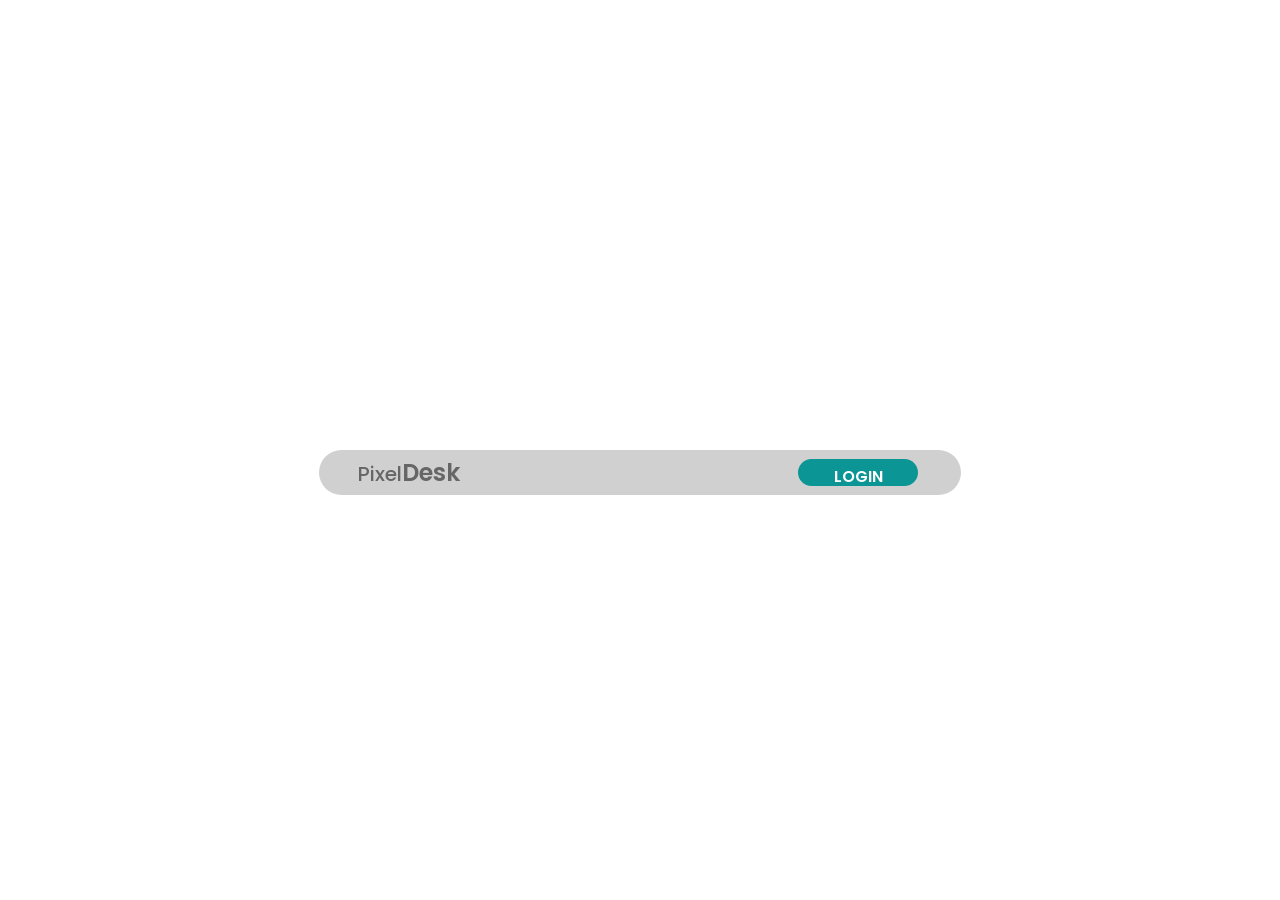
<file: index.html>
<!DOCTYPE html>
<html lang="en">
<head>
    <meta charset="UTF-8">
    <meta name="viewport" content="width=device-width, initial-scale=1.0">
    <link rel="stylesheet" href="css/desk.css">
    <title>Desktop</title>
</head>
<body>

    
    <section id="first_page">
        <div class="div_bar">
            <h1 id="desk" ><small>Pixel</small>Desk</h1>
            <button type="button" >
                <a href="login.html">LOGIN</a>
                <!-- hi -->
            </button>
        </div>

    </section>
</body>
</html>
</file>
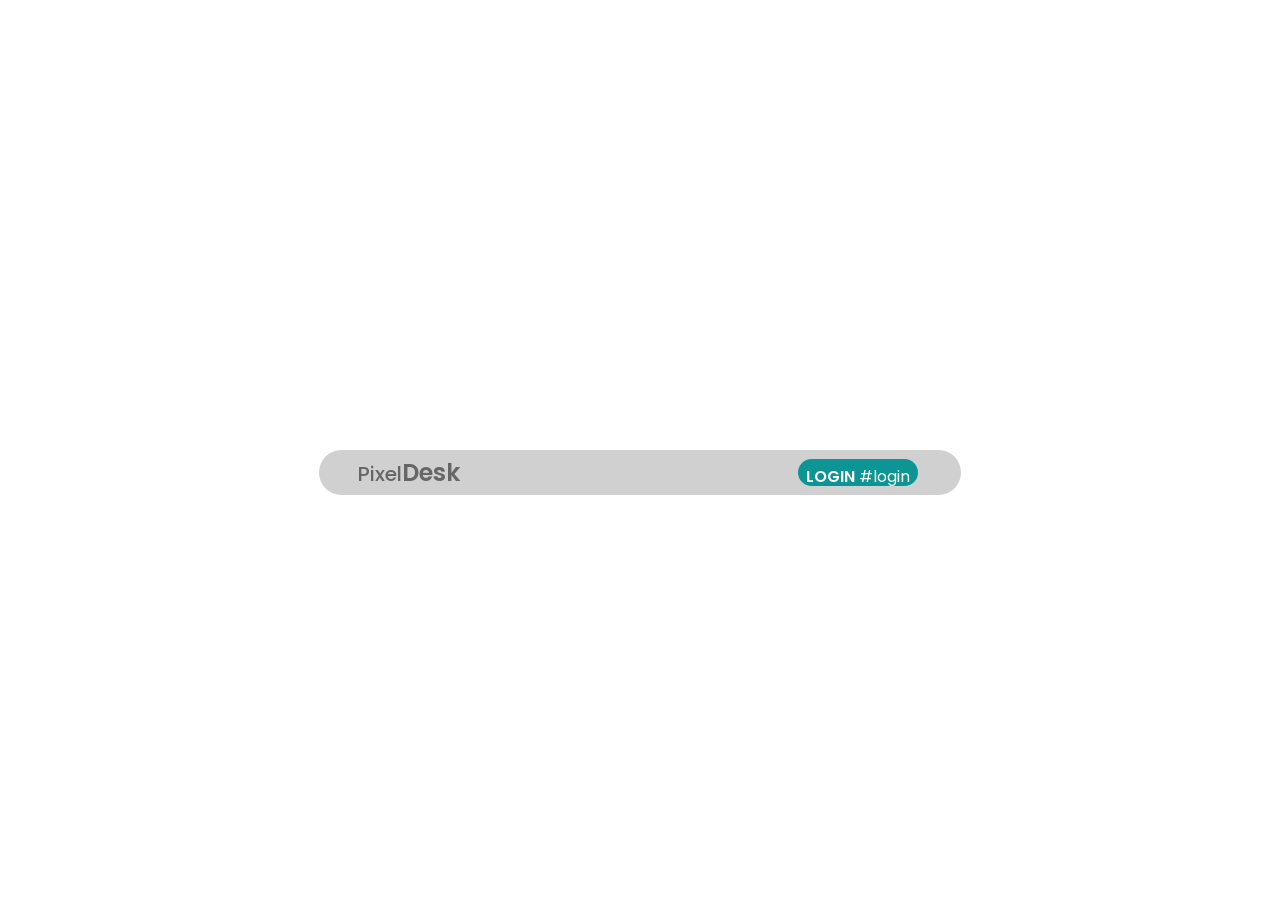
<file: desk.html>
<!DOCTYPE html>
<html lang="en">
<head>
    <meta charset="UTF-8">
    <meta name="viewport" content="width=device-width, initial-scale=1.0">
    <link rel="stylesheet" href="css/desk.css">
    <title>Desktop</title>
</head>
<body>

    
    <section id="first_page">
        <div class="div_bar">
            <h1 id="desk" ><small>Pixel</small>Desk</h1>
            <button type="button" >
                <a href="html/login.html">LOGIN</a>
                #login
            </button>
        </div>

    </section>
</body>
</html>
</file>
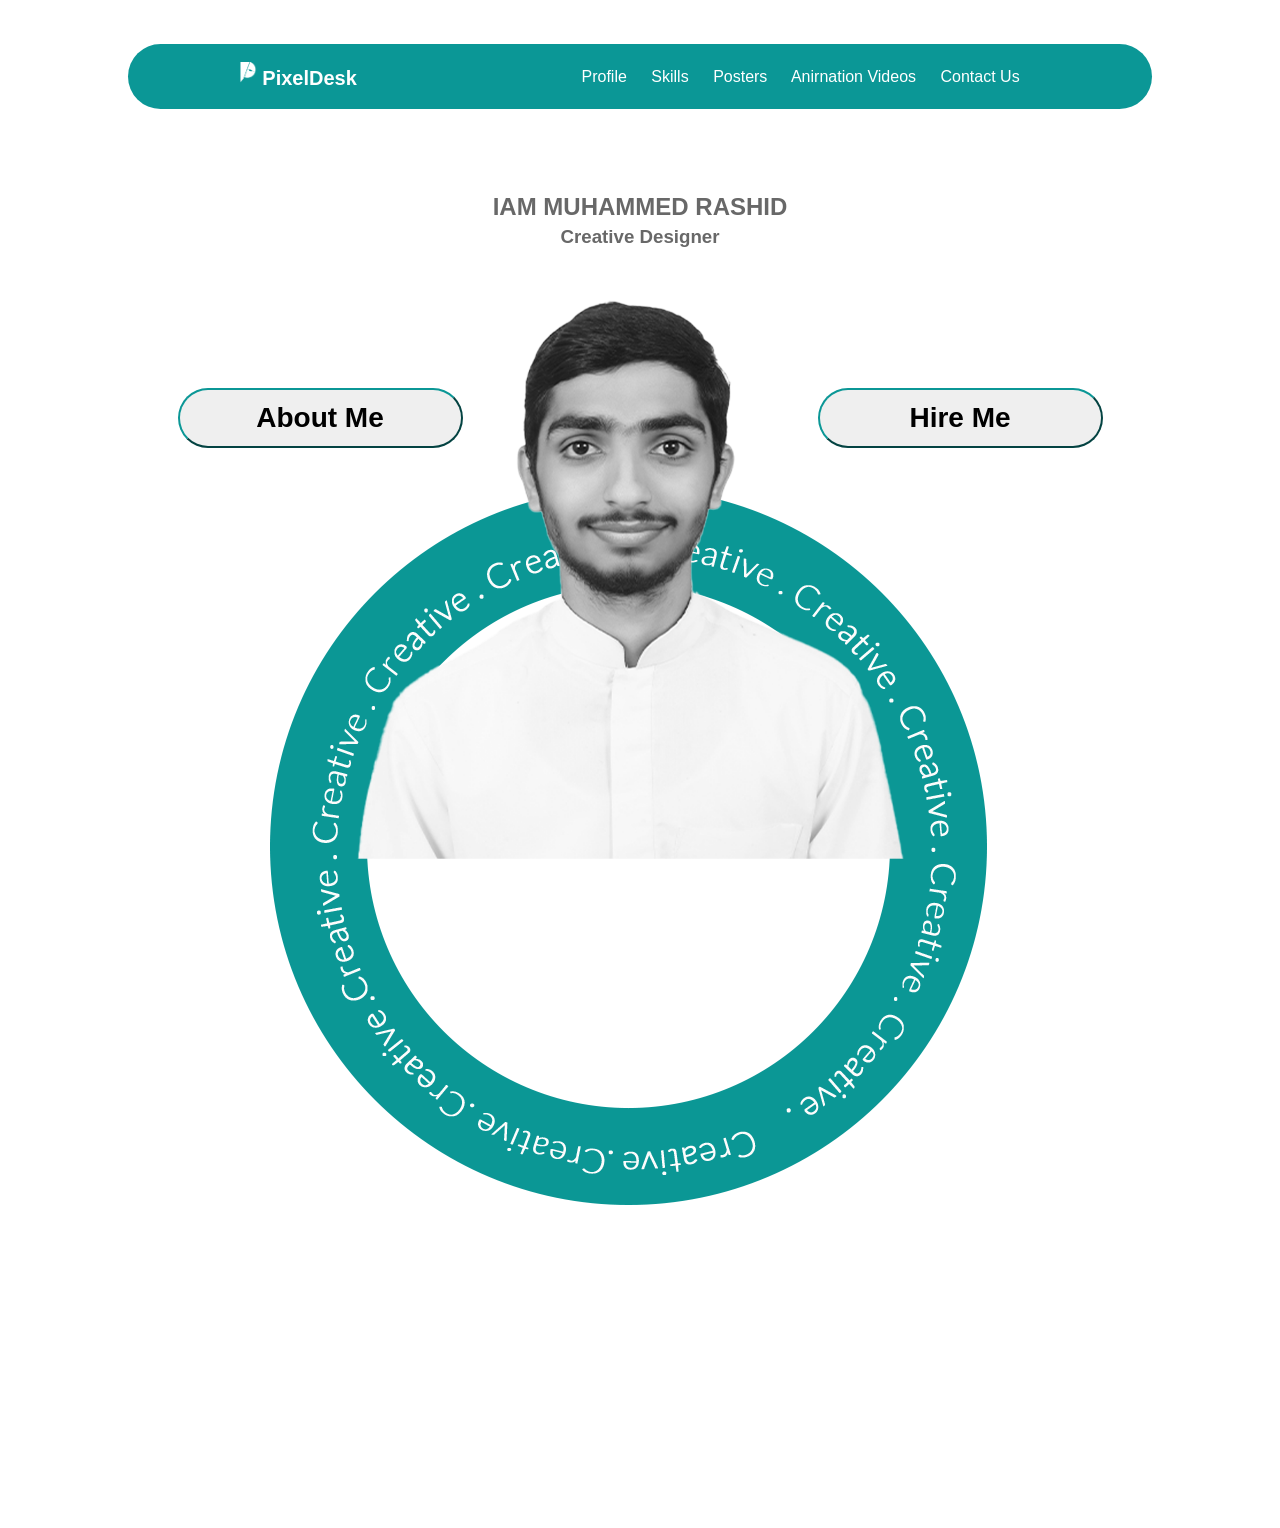
<file: login.html>
<!DOCTYPE html>
<html lang="en">
<head>
    <meta charset="UTF-8">
    <meta name="viewport" content="width=device-width, initial-scale=1.0">
    <link rel="stylesheet" href="css/login.css">
    <title>LOGIN</title>
</head>
<body>
    <!-- <h1>LOGIN</h1> -->

    <section id="spotlight">
        <header>
            <div class="wrapper">  
                <div class="left">
                   
                    <a href="desk.html">
                        <img src="logo.png" alt="loogo"/>
                    </a>
                    <h1>
                        <a href="desk.html">PixelDesk</a></h1>
                </div> <!-- section#spotlight div.right -->

                <div class="right">
                    <a href="login.html" title="profile">Profile</a>
                    <a href="#" title="skills">Skills</a>
                    <a href="#" title="posters">Posters</a>
                    <a href="#" title="Anirnation Videos">Anirnation Videos</a>
                    <a href="#" title="Contact">Contact Us</a>
                </div><!-- section#spotlight div.left -->
             </div><!-- section#spotlight div.wrapper --> 
        </header><!-- section#spotlight header -->
        
        <div class="middle">
            <div class="top">
                <h1>IAM MUHAMMED RASHID</h1>
                <h3>Creative Designer</h3>
            </div><!-- section#spotlight div.top -->

            <div class="botoom">
                <button>
                    <a href="#" title="About Me">About Me</a>
                </button><!-- section#spotlight div.botoom button -->
                <button>
                    <a href="#" title="Hire Me">Hire Me</a>
                </button>
            </div><!-- section#spotlight div.botoom -->
           
        </div><!-- section#spotlight div.middle -->

        <div class="bottom">
            <div class="wrtapper">
                <img src="photo page 2.png" id="girl" title="i am  girle" alt="girle"/>
                <img src="shape page 2.png" id="shape" alt="shape"/>
                <img src="t.round.png" id="text" alt="Creative text"/>
            </div>
        </div>
    </section><!-- section#spotlight -->

</body>
</html>
</file>
<file: css/desk.css>
@import url('https://fonts.googleapis.com/css2?family=Poppins:ital,wght@0,100;0,200;0,300;0,400;0,500;0,600;0,700;0,800;0,900;1,100;1,200;1,300;1,400;1,500;1,600;1,700;1,800;1,900&display=swap');
*{
    h1{
        font-family: 'Poppins', sans-serif;
        padding: 0px;
        margin: 0px;
    }

    a{
        font-style: normal;
        color: #fff;
        text-decoration: none;
    }
}

#first_page { 
display: flex;
justify-content: center;
align-items: center;
margin-top: 50vh;
text-align: center;

}

#first_page .div_bar { 
    display: flex;;
   /* justify-content: space-around; */
   justify-content: space-between;


   align-items: center;
   text-align: center;

    background: #d0d0d0;
    padding: 5px;
    width: 50%;
    border-radius: 30px;

}



#first_page .div_bar h1#desk { 
    border-radius: 30px;
    /* background: #cfcfcf; */
    margin-left: -120px;
    /* width: 50%; */
    width: 500px;
    border: none;
    font-weight: 600;
    color: #666666;

}
#first_page .div_bar h1#desk small { 
    font-size: 20px;
    color: #0b9695;
    font-weight: 500;
    margin-left: -90px;
    color: #666666;

}



#first_page .div_bar button { 
    background: #0b9695;
    margin-right: 38px;
    height: 27px;
    width: 120px;
    font-size: 16px;
    font-family: poppins;
    color: #fff;
    padding:5px;
    border: none;
    border-radius: 30px;

}
#first_page .div_bar button a { 
    color: #fff;
    text-align: center;
    font-weight: 600;
    font-size: 16px;
    text-decoration: none;
    


    
}
#first_page .div_bar button:hover{
    background: #0b9796;
    width: 115px;
    transition: all 0.4s;;
    /* color: #fd8104; */

}
</file>
<file: css/login.css>
* { 
    text-decoration: none;
    margin: 0;
    padding: 0;
    font-family: Arial, sans-serif;

}
body { 
    caret-color: transparent;
    overflow: hidden;
    margin: 0;
    padding: 0;
    background: #fff    ;
    ;
    /* width: 10%; */ 
   
}
h1 { 

}

header  { 
    display: flex;
    align-content: center;
    justify-content: space-around;
    align-items: center;
    /* width: 50%; */
    /* background: #000; */
}
div.wrapper { 
    display: flex;
    align-content: center;
    justify-content: space-around;
    align-items: center;
    width: 80%;
    height: 65px;
    background: #0b9796;
    border-radius: 50px;
    margin-top: 44px;
}

header div.wrapper .left { 
    display: flex;
    align-items: center;
    color: #fff;
    


}

header div.wrapper .left img { 
    filter:brightness(9);
    margin-right: 5px;
    width:17px;
    height: 25px;
   
}

header div.wrapper .left img:hover { 
    filter:brightness(0);
    /* margin-right: 5px; */
    width:17px;
    height: 25px;
    transition: all .5s;
    /* color: #fd8104; */
}

header div.wrapper .left h1 { 

}

header div.wrapper .left h1 a {
    color: #fff;
    font-size: 20px;
    font-weight: 600;
}

header div.wrapper .left h1 a:hover { 
    color: #000;
    width: 115px;
    transition: all 0.4s;
    /* color: #fd8104; */
}

header div.wrapper .right { 

}

header div.wrapper .right a {
    color: #fff;
    margin-right: 20px;
}
header div.wrapper .right a:hover { 
    color: #000;
    width: 115px;
    transition: all 0.4s;;
    /* color: #fd8104; */
}

#spotlight .middle { 

}

#spotlight .middle .top { 
 display: flex;
 flex-direction: column;
 justify-content: center;
align-items: center;

}

#spotlight .middle .top h1 { 
    margin-top: 84px;
color: #686868;
}

#spotlight .middle .top h3 { 
    margin-top: 5px;
    margin-bottom: 50px;
    color: #686868 ;

}

#spotlight .middle .botoom { 
    display: flex;
    justify-content: space-around;
   align-items: center;
   z-index: 2;
}

#spotlight .middle .botoom button { 
    /* position: relative; */
    margin-top: 90px;
    border-radius: 50px;
    width: 285px;
    height: 60px;
    border-color: #0b9796;
    /* background: #fff; */
    z-index: 2;

}

#spotlight .middle .botoom button a { 
    color: #000;
    font-size: 28px;
    font-weight: 600;
   z-index: 2;
    
}

#spotlight .middle .botoom button:hover { 
    background: #0b9796;
    transition: all 0.4s;
    /* color: #fd8104; */
   z-index: 2;

}

#spotlight .bottom { 
    display: flex;
    justify-content: center;
    align-items: center;
    min-height: 100vh;
    margin: 0;
}

#spotlight .bottom .wrtapper { 
    display: flex;
    justify-content: center;
    align-items: center;
    /* animation: zoomIn 3s  ; */
    transition-timing-function:linear;

}

#spotlight .bottom .wrtapper img#girl { 
    position: relative;
    /* left: 1074px; */
    bottom: 417px;
    left: 1065px;
    scale: 0.7;
    /* width: 395px; */
    z-index: 1;
    animation: trans 3s  ;

    

}
#spotlight .bottom .wrtapper img#shape {
    position: relative;
    align-items: center;
    bottom: 141px;
    left: 100px;
    /* width: 1400px; */
    animation: zoomIn 2s  ;
    max-width: min-content;

}

#spotlight .bottom .wrtapper img#text {
    position: relative; 
    right: 975px; 
    bottom: 134px;
    align-items: center;
    animation: zoomIn 2s  ;
}
@keyframes trans {
    0% {
      transform: translateY(1000px);
    }
    100% {
      transform: translateY(0); /* Slight zoom effect */
    }
  }
@keyframes zoomIn {
    0% {
      transform: scale(.2);
    }
    50% {
      transform: scale();
    }

    100% {

      transform: scale(1); /* Slight zoom effect */
    }
  }

@media screen and (prefers-color-scheme: dark) {
    body {
        background-color: #000;
        color: #fff;
    }
    header div.wrapper .left img { 
        /* filter:brightness(0); */
    }
    header div.wrapper .left h1 a {
        color: #fff;
    }
    header div.wrapper .right a {
        color: #fff;
    }
    #spotlight .middle .top h1 { 
        color: #fff;
    }
    #spotlight .middle .top h3 { 
        color: #fff;
    }
    #spotlight .middle .botoom button { 
        /* background: #0b9796; */
        outline-color: #0b9796;
        outline-width: 5px;
    }
    #spotlight .middle .botoom button a { 
        color: #000000;
    }

}
</file>
